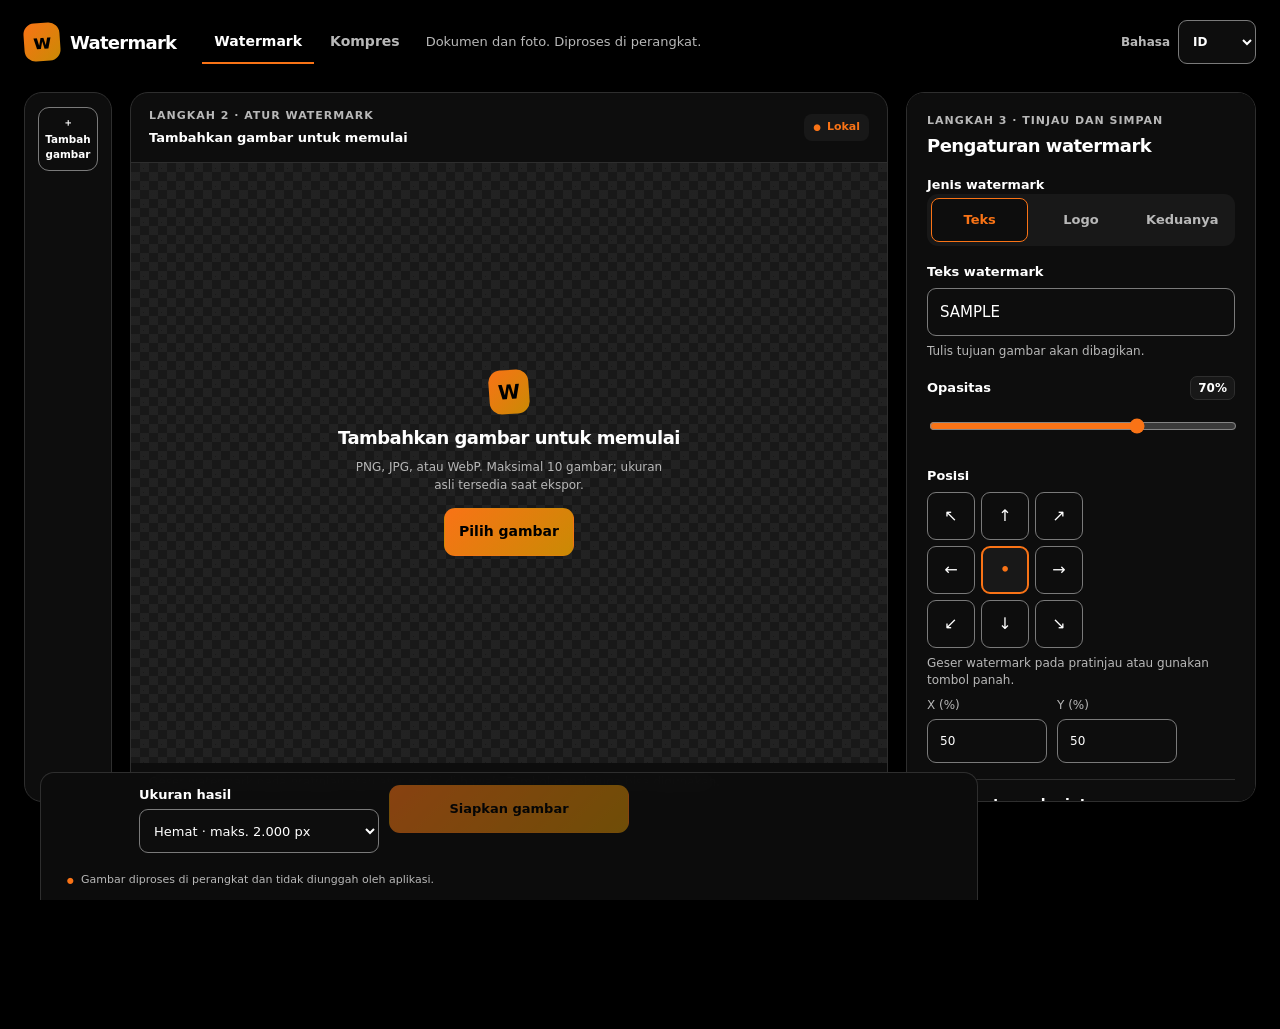
<file: index.html>
<!doctype html>
<html lang="id">
<head>
<meta charset="utf-8">
<meta name="viewport" content="width=device-width, initial-scale=1">
<meta name="referrer" content="no-referrer">
<meta name="description" content="Tambahkan watermark pada foto dan dokumen. Semua gambar diproses di browser dan tidak diunggah oleh aplikasi.">
<meta http-equiv="Content-Security-Policy" content="default-src 'none'; script-src 'self'; style-src 'self'; img-src 'self' blob: data:; font-src 'self'; connect-src 'none'; object-src 'none'; base-uri 'none'; form-action 'none'; frame-src 'none'; worker-src 'none'">
<meta name="theme-color" content="#000000">
<title>Watermark — Watermark foto dan dokumen secara privat</title>
<link rel="icon" href="data:image/svg+xml,%3Csvg xmlns='http://www.w3.org/2000/svg' viewBox='0 0 48 48'%3E%3Cdefs%3E%3ClinearGradient id='g' x1='0' y1='0' x2='1' y2='1'%3E%3Cstop offset='0' stop-color='%23f97316'/%3E%3Cstop offset='1' stop-color='%23ca8a04'/%3E%3C/linearGradient%3E%3C/defs%3E%3Crect width='48' height='48' rx='12' fill='url(%23g)'/%3E%3Ctext x='24' y='32' text-anchor='middle' font-family='Arial' font-weight='bold' font-size='28' fill='black'%3EW%3C/text%3E%3C/svg%3E">
<link rel="stylesheet" href="css/styles.css">
</head>
<body>
<a class="skip-link" href="#settings" data-i18n="skip">Lewati ke pengaturan</a>
<header class="app-header">
  <a class="brand" href="index.html" aria-label="Watermark, beranda"><span class="brand-mark" aria-hidden="true">w</span><span>Watermark</span></a>
  <nav class="site-nav" aria-label="Alat / Tools"><a href="index.html" aria-current="page" data-i18n="navWatermark">Watermark</a><a href="compress.html" data-i18n="navCompress">Kompres</a></nav>
  <p class="tagline" data-i18n="tagline">Dokumen dan foto. Diproses di perangkat.</p>
  <label class="language-control"><span data-i18n="languageLabel">Bahasa</span><select id="languageSelect" aria-label="Language / Bahasa"><option value="id">ID</option><option value="en">EN</option></select></label>
</header>
<main class="app-main">
  <section class="image-strip" aria-label="Gambar yang dipilih / Selected images">
    <div class="image-strip-heading"><div><p class="eyebrow" data-i18n="stepOne">LANGKAH 1 · PILIH GAMBAR</p><p class="image-count" id="imageCount"></p></div>
      <label class="btn btn-small btn-secondary add-label" for="fileInput"><span aria-hidden="true">＋</span><span data-i18n="addImages">Tambah gambar</span><input type="file" id="fileInput" accept="image/png,image/jpeg,image/webp" multiple hidden></label>
    </div>
    <p class="drop-hint" id="dropZone" tabindex="0" role="button" aria-controls="fileInput" data-i18n="dropHint">Pilih gambar atau tarik file ke sini</p>
    <div class="thumbnails" id="thumbnails" aria-label="Gambar aktif"></div>
    <p class="limit-note" id="importStatus" role="status" aria-live="polite"></p>
  </section>
  <section class="canvas-area" id="canvasArea" aria-label="Image preview / Pratinjau gambar">
    <div class="preview-toolbar"><div><p class="eyebrow" data-i18n="stepTwo">LANGKAH 2 · ATUR WATERMARK</p><span class="active-filename" id="activeFilename" data-i18n="emptyTitle">Tambahkan gambar untuk memulai</span></div><span class="local-badge"><span aria-hidden="true">●</span> <span data-i18n="localBadge">Lokal</span></span></div>
    <div class="canvas-wrap" id="canvasWrap"><canvas id="previewCanvas" tabindex="0" aria-describedby="previewHelp"></canvas><div class="empty-state" id="emptyState"><div class="empty-icon" aria-hidden="true">W</div><h2 data-i18n="emptyTitle">Tambahkan gambar untuk memulai</h2><p data-i18n="emptyHelp">PNG, JPG, atau WebP. Maksimal 10 gambar; ukuran asli tersedia saat ekspor.</p><label class="btn btn-primary empty-button" for="fileInput" data-i18n="chooseImages">Pilih gambar</label></div></div>
    <p class="preview-help" id="previewHelp" data-i18n="previewHelp">Geser watermark pada pratinjau atau atur posisi di bawah. Tombol panah juga bisa digunakan.</p>
  </section>
  <section class="controls-panel" id="settings" tabindex="-1">
    <div class="panel-heading"><div><p class="eyebrow" data-i18n="stepThree">LANGKAH 3 · TINJAU DAN SIMPAN</p><h1 data-i18n="settingsTitle">Pengaturan watermark</h1></div><span class="image-index" id="imageIndex"></span></div>
    <fieldset class="control-group mode-group"><legend class="group-label" data-i18n="modeLabel">Jenis watermark</legend><div class="segmented" role="group" aria-label="Jenis watermark / Watermark type"><button type="button" class="seg-btn active" data-mode="text" aria-pressed="true" data-i18n="textMode">Teks</button><button type="button" class="seg-btn" data-mode="logo" aria-pressed="false" data-i18n="logoMode">Logo</button><button type="button" class="seg-btn" data-mode="both" aria-pressed="false" data-i18n="bothMode">Keduanya</button></div></fieldset>
    <div class="control-group" id="textControls"><label class="field-label" for="textInput" data-i18n="textLabel">Teks watermark</label><input type="text" id="textInput" maxlength="160" value="SAMPLE" aria-describedby="textHelp"><p class="hint-text" id="textHelp" data-i18n="textHelp">Tulis tujuan gambar akan dibagikan.</p></div>
    <div class="control-group" id="logoControls" hidden><label class="field-label" for="logoInput" data-i18n="logoForAll">Logo untuk semua gambar</label><input type="file" id="logoInput" accept="image/png,image/jpeg,image/webp"><div class="logo-preview" id="logoPreview" hidden><img id="logoPreviewImg" alt=""><button type="button" class="logo-remove" id="removeLogoBtn" aria-label="Remove logo">×</button></div><p class="hint-text" id="logoNote" data-i18n="logoHelp">PNG transparan disarankan.</p><label class="field-label" for="logoSizeInput"><span data-i18n="logoSize">Ukuran logo</span><output class="value-badge" id="logoSizeValue">25%</output></label><input type="range" id="logoSizeInput" min="5" max="100" value="25"></div>
    <div class="control-group range-group"><label class="field-label" for="opacityInput"><span data-i18n="opacity">Opasitas</span><output class="value-badge" id="opacityValue">70%</output></label><input type="range" id="opacityInput" min="5" max="100" value="70"></div>
    <div class="control-group"><span class="group-label" id="positionLabel" data-i18n="position">Posisi</span><div class="position-grid" role="group" aria-labelledby="positionLabel"><button type="button" class="pos-btn" data-x="0.08" data-y="0.08" aria-label="Kiri atas" aria-pressed="false">↖</button><button type="button" class="pos-btn" data-x="0.5" data-y="0.08" aria-label="Tengah atas" aria-pressed="false">↑</button><button type="button" class="pos-btn" data-x="0.92" data-y="0.08" aria-label="Kanan atas" aria-pressed="false">↗</button><button type="button" class="pos-btn" data-x="0.08" data-y="0.5" aria-label="Kiri tengah" aria-pressed="false">←</button><button type="button" class="pos-btn active" data-x="0.5" data-y="0.5" aria-label="Tengah" aria-pressed="true">•</button><button type="button" class="pos-btn" data-x="0.92" data-y="0.5" aria-label="Kanan tengah" aria-pressed="false">→</button><button type="button" class="pos-btn" data-x="0.08" data-y="0.92" aria-label="Kiri bawah" aria-pressed="false">↙</button><button type="button" class="pos-btn" data-x="0.5" data-y="0.92" aria-label="Tengah bawah" aria-pressed="false">↓</button><button type="button" class="pos-btn" data-x="0.92" data-y="0.92" aria-label="Kanan bawah" aria-pressed="false">↘</button></div><p class="hint-text" id="positionHelp" data-i18n="dragHelp">Geser watermark pada pratinjau atau gunakan tombol panah.</p><p class="hint-text warning" id="clipWarning" role="status" hidden data-i18n="clipWarning">Sebagian watermark berada di luar gambar.</p>
      <div class="xy-fields"><label for="positionX">X (%)<input id="positionX" type="number" min="0" max="100" step="1" value="50"></label><label for="positionY">Y (%)<input id="positionY" type="number" min="0" max="100" step="1" value="50"></label></div>
    </div>
    <details class="advanced-control"><summary data-i18n="advanced">Pengaturan lanjutan</summary><div class="control-group"><label class="field-label" for="fontSelect" data-i18n="font">Font</label><select id="fontSelect"><option value="Arial, Helvetica, sans-serif">Arial</option><option value="'Times New Roman', Times, serif">Times New Roman</option><option value="Georgia, serif">Georgia</option></select></div><div class="control-group"><label class="field-label" for="colorInput" data-i18n="color">Warna</label><input type="color" id="colorInput" value="#ffffff"></div><div class="control-group range-group"><label class="field-label" for="textSizeInput"><span data-i18n="textSize">Ukuran teks</span><output class="value-badge" id="textSizeValue">48</output></label><input type="range" id="textSizeInput" min="10" max="200" value="48"></div><div class="control-group range-group"><label class="field-label" for="rotationInput"><span data-i18n="rotation">Rotasi</span><output class="value-badge" id="rotationValue">0°</output></label><input type="range" id="rotationInput" min="-180" max="180" value="0"></div></details>
    <div class="sub-actions"><button type="button" class="btn btn-secondary" id="resetBtn" data-i18n="reset">Reset gambar ini</button><button type="button" class="btn btn-secondary" id="applyAllBtn" data-i18n="applyAll">Terapkan ke semua</button></div>
  </section>
</main>
<section class="export-area" aria-label="Unduh hasil / Download results"><div class="export-controls"><div class="quality-group"><label class="field-label" for="resolutionSelect" data-i18n="outputSize">Ukuran hasil</label><select id="resolutionSelect"><option value="efficient" data-i18n="efficient">Hemat · maks. 2.000 px</option><option value="original" data-i18n="original">Ukuran asli</option></select><p class="export-dimensions" id="dimensionSummary"></p></div><button type="button" class="btn btn-primary" id="downloadBtn" disabled data-i18n="prepare">Siapkan gambar</button><button type="button" class="btn btn-primary" id="downloadAllBtn" disabled hidden data-i18n="prepareAll">Siapkan ZIP</button></div>
  <progress id="progressBar" max="100" value="0" hidden aria-label="Progress export"></progress><p class="export-message" id="exportMessage" role="status" aria-live="polite"></p><a class="btn btn-primary save-link" id="saveLink" hidden download data-i18n="saveResult">Simpan hasil</a><p class="privacy-note"><span aria-hidden="true">●</span> <span data-i18n="privacy">Gambar diproses di perangkat dan tidak diunggah oleh aplikasi.</span></p>
</section>
<footer class="app-footer"><p data-i18n="hostNote">GitHub Pages mencatat alamat IP pengunjung untuk keamanan situs. Gambar tetap diproses oleh browser di perangkatmu.</p></footer>
<script src="lib/jszip.min.js"></script><script src="js/state.js"></script><script src="js/imageLoader.js"></script><script src="js/renderer.js"></script><script src="js/dragController.js"></script><script src="js/controlsUI.js"></script><script src="js/batch.js"></script><script src="js/main.js"></script>
</body>
</html>
</file>
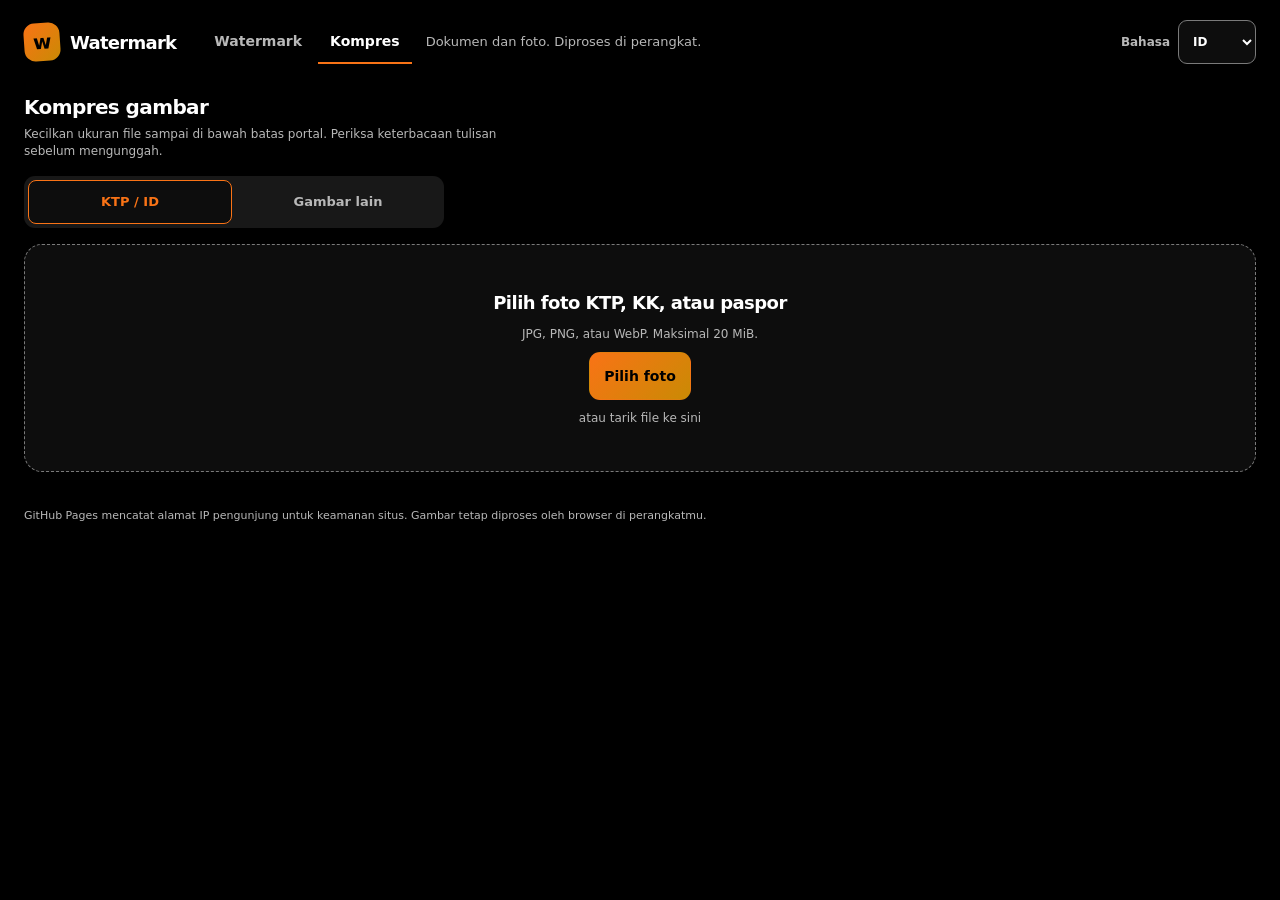
<file: compress.html>
<!doctype html>
<html lang="id">
<head>
<meta charset="utf-8">
<meta name="viewport" content="width=device-width, initial-scale=1">
<meta name="referrer" content="no-referrer">
<meta name="description" content="Kecilkan foto KTP sampai di bawah batas ukuran portal, atau kompres gambar biasa ke JPG atau WebP. Gambar diproses di browser dan tidak diunggah oleh aplikasi.">
<meta http-equiv="Content-Security-Policy" content="default-src 'none'; script-src 'self'; style-src 'self'; img-src 'self' blob: data:; font-src 'self'; connect-src 'none'; object-src 'none'; base-uri 'none'; form-action 'none'; frame-src 'none'; worker-src 'none'">
<meta name="theme-color" content="#000000">
<title>Kompres gambar di perangkat</title>
<link rel="icon" href="data:image/svg+xml,%3Csvg xmlns='http://www.w3.org/2000/svg' viewBox='0 0 48 48'%3E%3Cdefs%3E%3ClinearGradient id='g' x1='0' y1='0' x2='1' y2='1'%3E%3Cstop offset='0' stop-color='%23f97316'/%3E%3Cstop offset='1' stop-color='%23ca8a04'/%3E%3C/linearGradient%3E%3C/defs%3E%3Crect width='48' height='48' rx='12' fill='url(%23g)'/%3E%3Ctext x='24' y='32' text-anchor='middle' font-family='Arial' font-weight='bold' font-size='28' fill='black'%3EW%3C/text%3E%3C/svg%3E">
<link rel="stylesheet" href="css/styles.css">
<link rel="stylesheet" href="css/compress.css">
</head>
<body class="cmp-page">
<a class="skip-link" href="#cmpMain" data-i18n="skipContent">Lewati ke konten</a>
<header class="app-header">
  <a class="brand" href="index.html" aria-label="Watermark, beranda"><span class="brand-mark" aria-hidden="true">w</span><span>Watermark</span></a>
  <nav class="site-nav" aria-label="Alat / Tools"><a href="index.html" data-i18n="navWatermark">Watermark</a><a href="compress.html" aria-current="page" data-i18n="navCompress">Kompres</a></nav>
  <p class="tagline" data-i18n="tagline">Dokumen dan foto. Diproses di perangkat.</p>
  <label class="language-control"><span data-i18n="languageLabel">Bahasa</span><select id="languageSelect" aria-label="Language / Bahasa"><option value="id">ID</option><option value="en">EN</option></select></label>
</header>
<main class="cmp-main" id="cmpMain" tabindex="-1">
  <section class="cmp-intro"><h1 data-i18n="cmpTitle">Kompres gambar</h1><p class="hint-text" id="cmpIntroText" data-i18n="cmpIntro">Kecilkan ukuran file sampai di bawah batas portal. Periksa keterbacaan tulisan sebelum mengunggah.</p></section>
  <div class="segmented cmp-modes" role="group" aria-label="Mode" id="cmpModes"><button type="button" class="seg-btn" data-mode="ktp" aria-pressed="true" data-i18n="modeKtp">KTP / ID</button><button type="button" class="seg-btn" data-mode="other" aria-pressed="false" data-i18n="modeOther">Gambar lain</button></div>
  <p class="cmp-status" id="cmpStatus" role="status" aria-live="polite"></p>

  <div class="cmp-panel" id="ktpPanel">
  <section class="cmp-drop" id="cmpDrop" aria-labelledby="cmpDropTitle">
    <h2 id="cmpDropTitle" data-i18n="cmpDropTitle">Pilih foto KTP, KK, atau paspor</h2>
    <p class="hint-text" data-i18n="cmpDropHelp">JPG, PNG, atau WebP. Maksimal 20 MiB.</p>
    <button type="button" class="btn btn-primary" id="cmpChoose" data-i18n="cmpChoose">Pilih foto</button>
    <p class="hint-text" data-i18n="cmpDropHint">atau tarik file ke sini</p>
    <input type="file" id="cmpFile" accept="image/png,image/jpeg,image/webp" hidden>
  </section>

  <div class="cmp-work" id="cmpWork" hidden>
    <div class="cmp-side">
      <section class="cmp-card" aria-labelledby="cmpTargetTitle">
        <h2 id="cmpTargetTitle" data-i18n="cmpTargetTitle">Target ukuran</h2>
        <div class="cmp-presets" id="cmpPresets">
          <button type="button" class="btn btn-secondary" data-kb="200" aria-pressed="false">≤ 200 KB</button>
          <button type="button" class="btn btn-secondary" data-kb="300" aria-pressed="false">≤ 300 KB</button>
          <button type="button" class="btn btn-secondary" data-kb="500" aria-pressed="false">≤ 500 KB</button>
          <button type="button" class="btn btn-secondary" data-kb="1000" aria-pressed="false">≤ 1 MB</button>
        </div>
        <p class="hint-text" data-i18n="cmpTargetHelp">Cek batas ukuran di portal tujuan, lalu pilih yang sama atau lebih kecil.</p>
        <div class="control-group">
          <label class="field-label" for="cmpCustom" data-i18n="cmpCustomLabel">Target lain (KB)</label>
          <div class="cmp-custom"><input type="number" id="cmpCustom" min="20" max="10000" step="10" inputmode="numeric"><button type="button" class="btn btn-secondary btn-small" id="cmpCustomBtn" data-i18n="cmpCustomBtn">Kecilkan ke target</button></div>
        </div>
      </section>
      <section class="cmp-card" aria-labelledby="cmpManualTitle">
        <div class="cmp-card-head"><h2 id="cmpManualTitle" data-i18n="cmpManualTitle">Atur manual</h2><output class="value-badge" id="cmpMode" for="cmpQuality cmpSide"></output></div>
        <div class="control-group range-group"><label class="field-label" for="cmpQuality"><span data-i18n="cmpQuality">Kualitas JPG</span><output class="value-badge" id="cmpQualityVal">85%</output></label><input type="range" id="cmpQuality" min="30" max="100" value="85"></div>
        <div class="control-group"><label class="field-label" for="cmpSide" data-i18n="cmpMaxSide">Sisi terpanjang</label><select id="cmpSide"><option value="0" data-i18n="cmpSideOriginal">Ukuran asli</option><option value="1600">1600 px</option><option value="1280">1280 px</option><option value="1024">1024 px</option><option value="800">800 px</option></select></div>
      </section>
      <section class="cmp-card cmp-actions" aria-label="Unduh / Download">
        <a class="btn btn-primary" id="cmpDownload" download="ktp-compressed.jpg" href="#" hidden data-i18n="cmpDownload">Unduh JPG</a>
        <button type="button" class="btn btn-secondary" id="cmpAnother" data-i18n="cmpAnother">Pilih foto lain</button>
        <button type="button" class="btn btn-secondary" id="cmpClear" data-i18n="cmpClear">Hapus gambar dari halaman</button>
        <p class="privacy-note"><span aria-hidden="true">●</span> <span data-i18n="cmpPrivacy">Hasil dibuat ulang lewat canvas, jadi metadata kamera seperti lokasi GPS tidak ikut tersimpan.</span></p>
      </section>
    </div>

    <section class="cmp-card cmp-result" aria-label="Pratinjau / Preview">
      <dl class="cmp-stats">
        <div class="cmp-stat"><dt data-i18n="cmpStatOriginal">Ukuran asli</dt><dd id="cmpStatOriginal">-</dd></div>
        <div class="cmp-stat"><dt data-i18n="cmpStatResult">Hasil kompres</dt><dd class="hl" id="cmpStatResult">-</dd></div>
        <div class="cmp-stat"><dt data-i18n="cmpStatSaved">Penghematan</dt><dd class="hl" id="cmpStatSaved">-</dd></div>
        <div class="cmp-stat"><dt data-i18n="cmpStatDims">Dimensi hasil</dt><dd id="cmpStatDims">-</dd></div>
      </dl>
      <div class="cmp-toolbar">
        <div class="segmented" role="group" aria-label="Tampilan / View" id="cmpViews">
          <button type="button" class="seg-btn" data-view="side" aria-pressed="true" data-i18n="cmpViewSide">Berdampingan</button>
          <button type="button" class="seg-btn" data-view="after" aria-pressed="false" data-i18n="cmpViewAfter">Hasil saja</button>
          <button type="button" class="seg-btn" data-view="before" aria-pressed="false" data-i18n="cmpViewBefore">Asli saja</button>
        </div>
        <div class="segmented" role="group" aria-label="Zoom" id="cmpZooms">
          <button type="button" class="seg-btn" data-zoom="fit" aria-pressed="true" data-i18n="cmpZoomFit">Pas</button>
          <button type="button" class="seg-btn" data-zoom="1" aria-pressed="false">100%</button>
          <button type="button" class="seg-btn" data-zoom="2" aria-pressed="false">200%</button>
        </div>
      </div>
      <div class="cmp-stage" id="cmpStage">
        <div class="cmp-pane" id="cmpPaneBefore">
          <div class="cmp-pane-head"><span data-i18n="cmpPaneBefore">ASLI</span><output id="cmpMetaBefore"></output></div>
          <div class="cmp-view" id="cmpViewBefore" tabindex="0" role="region" aria-label="Asli / Original"><img id="cmpImgBefore" alt=""></div>
        </div>
        <div class="cmp-pane" id="cmpPaneAfter">
          <div class="cmp-pane-head"><span data-i18n="cmpPaneAfter">HASIL</span><output id="cmpMetaAfter"></output></div>
          <div class="cmp-view" id="cmpViewAfter" tabindex="0" role="region" aria-label="Hasil / Result"><img id="cmpImgAfter" alt=""></div>
        </div>
      </div>
      <p class="cmp-tip"><strong data-i18n="cmpCheckTitle">Cek keterbacaan.</strong> <span data-i18n="cmpCheckBody">Pilih zoom 100% atau 200%, lalu geser ke NIK, nama, dan alamat. Pastikan hurufnya masih tajam sebelum mengunggah ke portal.</span></p>
    </section>
  </div>
  </div>

  <div class="cmp-panel" id="othPanel" hidden>
    <section class="cmp-drop" id="othDrop" aria-labelledby="othDropTitle">
      <h2 id="othDropTitle" data-i18n="othDropTitle">Pilih gambar untuk dikompres</h2>
      <p class="hint-text" data-i18n="othDropHelp">Sampai 10 gambar JPG, PNG, atau WebP. Maksimal 20 MiB per gambar dan 80 MiB total.</p>
      <button type="button" class="btn btn-primary" id="othChoose" data-i18n="othChoose">Pilih gambar</button>
      <p class="hint-text" data-i18n="cmpDropHint">atau tarik file ke sini</p>
      <input type="file" id="othFile" accept="image/png,image/jpeg,image/webp" multiple hidden>
    </section>

    <div class="cmp-work" id="othWork" hidden>
      <div class="cmp-side">
        <section class="cmp-card" aria-labelledby="othSettingsTitle">
          <h2 id="othSettingsTitle" data-i18n="othSettings">Pengaturan</h2>
          <div class="control-group"><label class="field-label" for="othFormat" data-i18n="othFormat">Format hasil</label><select id="othFormat"><option value="image/jpeg">JPG</option><option value="image/webp">WebP</option></select></div>
          <div class="control-group range-group"><label class="field-label" for="othQuality"><span data-i18n="othQuality">Kualitas</span><output class="value-badge" id="othQualityVal">80%</output></label><input type="range" id="othQuality" min="30" max="100" value="80"></div>
          <div class="control-group"><label class="field-label" for="othSide" data-i18n="cmpMaxSide">Sisi terpanjang</label><select id="othSide"><option value="0" data-i18n="cmpSideOriginal">Ukuran asli</option><option value="2560">2560 px</option><option value="2000" selected>2000 px</option><option value="1600">1600 px</option><option value="1280">1280 px</option><option value="1024">1024 px</option><option value="800">800 px</option></select></div>
          <div class="control-group"><label class="field-label" for="othTarget" data-i18n="othTarget">Target ukuran per gambar (KB)</label><input type="number" id="othTarget" min="20" max="10000" step="10" inputmode="numeric"><p class="hint-text" data-i18n="othTargetHelp">Opsional. Kosongkan untuk memakai kualitas di atas apa adanya.</p></div>
        </section>
        <section class="cmp-card cmp-actions" aria-label="Unduh / Download">
          <button type="button" class="btn btn-primary" id="othZip" hidden disabled data-i18n="othZip">Unduh ZIP</button>
          <button type="button" class="btn btn-secondary" id="othAdd" data-i18n="othAdd">Tambah gambar</button>
          <button type="button" class="btn btn-secondary" id="othClear" data-i18n="othClear">Hapus semua gambar</button>
          <p class="privacy-note"><span aria-hidden="true">●</span> <span data-i18n="othPrivacy">Hasil dibuat ulang lewat canvas, jadi metadata kamera seperti lokasi GPS tidak ikut tersimpan.</span></p>
        </section>
      </div>
      <section class="cmp-card cmp-result" aria-label="Hasil / Results">
        <p class="cmp-summary" id="othSummary"></p>
        <ul class="oth-list" id="othList"></ul>
      </section>
    </div>
  </div>
</main>
<footer class="app-footer"><p data-i18n="hostNote">GitHub Pages mencatat alamat IP pengunjung untuk keamanan situs. Gambar tetap diproses oleh browser di perangkatmu.</p></footer>
<script src="lib/jszip.min.js"></script><script src="js/state.js"></script><script src="js/imageLoader.js"></script><script src="js/compress.js"></script><script src="js/other.js"></script>
</body>
</html>
</file>
<file: css/styles.css>
:root {
  color-scheme:dark;
  --bg:#000;
  --surface:#0d0d0d;
  --raised:#181818;
  --ink:#fff;
  --muted:#b8b8b8;
  --line:#2e2e2e;
  --field:#7a7a7a;
  --accent:#f97316;
  --accent-grad:linear-gradient(135deg,#f97316,#ca8a04);
  --on-accent:#000;
  --focus:#fff;
  --danger:#ff9a8f;
  --radius:18px;
  --touch:48px;
  font-family:system-ui,-apple-system,"Segoe UI",sans-serif;
  font-size:16px;
  color:var(--ink);
  background:var(--bg)
}

* {
  box-sizing:border-box
}
body {
  margin:0;
  background:var(--bg);
  color:var(--ink);
  line-height:1.5;
  padding-bottom:0
}
button,input,select {
  font:inherit;
  color:inherit
}
button,select,summary,label.btn {
  cursor:pointer
}
button:disabled {
  cursor:default;
  opacity:.52
}
button:focus-visible,input:focus-visible,select:focus-visible,summary:focus-visible,a:focus-visible,[role=button]:focus-visible,[tabindex="0"]:focus-visible {
  outline:3px solid var(--focus);
  outline-offset:3px
}
.skip-link {
  position:fixed;
  top:-80px;
  left:12px;
  z-index:20;
  padding:12px;
  background:var(--surface);
  color:var(--ink)
}
.skip-link:focus {
  top:12px
}
.app-header {
  max-width:1480px;
  margin:auto;
  min-height:76px;
  padding:12px 20px 8px;
  display:grid;
  grid-template-columns:minmax(0,1fr) auto;
  grid-template-rows:auto auto;
  gap:5px 14px;
  align-items:center
}
.brand {
  grid-column:1;
  grid-row:1
}
.tagline {
  grid-column:1/-1;
  grid-row:2
}
.language-control {
  grid-column:2;
  grid-row:1
}
.site-nav {
  grid-column:1/-1;
  grid-row:3;
  display:flex;
  gap:4px
}
.site-nav a {
  display:inline-flex;
  align-items:center;
  min-height:44px;
  padding:0 12px;
  color:var(--muted);
  font-size:.875rem;
  font-weight:650;
  text-decoration:none;
  border-bottom:2px solid transparent;
  transition:color .12s,border-color .12s
}
.site-nav a:hover {
  color:var(--ink);
  border-bottom-color:var(--line)
}
.site-nav a[aria-current=page] {
  color:var(--ink);
  border-bottom-color:var(--accent)
}
.brand {
  display:flex;
  align-items:center;
  min-height:44px;
  gap:10px;
  color:var(--ink);
  text-decoration:none;
  font-size:1.125rem;
  font-weight:760;
  letter-spacing:-.04em
}
.brand-mark {
  display:grid;
  place-items:center;
  width:36px;
  height:38px;
  border-radius:11px;
  background:var(--accent-grad);
  color:var(--on-accent);
  font-weight:800;
  font-size:20px;
  transform:rotate(-4deg)
}
.tagline {
  font-size:.8125rem;
  color:var(--muted);
  margin:0
}
.language-control {
  display:flex;
  align-items:center;
  gap:8px;
  font-size:.75rem;
  font-weight:650;
  color:var(--muted)
}
select,input[type=text],input[type=number] {
  min-height:48px;
  padding:10px 12px;
  border:1px solid var(--field);
  border-radius:9px;
  background:var(--surface);
  color:var(--ink)
}
.language-control select {
  min-height:44px;
  width:78px;
  padding:7px 10px
}
.app-main {
  max-width:1480px;
  margin:0 auto;
  padding:6px 16px 16px;
  display:flex;
  flex-direction:column;
  gap:14px
}
.image-strip,.canvas-area,.controls-panel {
  min-width:0;
  background:var(--surface);
  border:1px solid var(--line);
  border-radius:var(--radius)
}
.image-strip {
  padding:14px
}
.image-strip-heading,.preview-toolbar,.panel-heading {
  display:flex;
  justify-content:space-between;
  align-items:center;
  gap:12px
}
.image-strip-heading {
  margin-bottom:12px
}
.eyebrow {
  font-size:.6875rem;
  letter-spacing:.09em;
  font-weight:750;
  color:var(--muted);
  margin:0
}
.image-count,.image-index {
  font-size:.75rem;
  color:var(--muted);
  margin:2px 0 0
}
.btn {
  display:inline-flex;
  justify-content:center;
  align-items:center;
  gap:8px;
  min-height:var(--touch);
  padding:10px 14px;
  border:1px solid var(--field);
  border-radius:11px;
  font-size:.875rem;
  font-weight:660;
  text-decoration:none;
  text-align:center;
  transition:background-color .12s,border-color .12s
}
.btn-small {
  min-height:44px;
  padding:8px 12px;
  font-size:.8125rem
}
.btn-primary {
  background:var(--accent-grad);
  color:var(--on-accent);
  border-color:transparent
}
.btn-primary:hover:not(:disabled) {
  filter:brightness(1.12)
}
.btn-secondary {
  background:var(--surface);
  color:var(--ink)
}
.btn-secondary:hover:not(:disabled) {
  background:var(--raised)
}
.add-label {
  position:relative;
  flex:none
}
.drop-hint {
  min-height:44px;
  margin:0 0 10px;
  display:flex;
  align-items:center;
  justify-content:center;
  border:1px dashed var(--field);
  border-radius:10px;
  color:var(--muted);
  font-size:.75rem
}
.drop-hint.drag-over,.drop-hint:focus-visible {
  border-color:var(--accent);
  color:var(--accent);
  background:var(--raised)
}
.thumbnails {
  display:flex;
  gap:10px;
  overflow-x:auto;
  padding:2px 2px 6px;
  -webkit-overflow-scrolling:touch
}
.thumb {
  position:relative;
  display:flex;
  flex:none;
  align-items:center;
  gap:9px;
  width:min(230px,75vw);
  min-height:64px;
  padding:7px 7px 7px 9px;
  background:var(--surface);
  border:1px solid var(--line);
  border-radius:11px;
  text-align:left
}
.thumb.active {
  border:2px solid var(--accent);
  background:var(--raised);
  padding:6px 6px 6px 8px
}
.thumb-select {
  flex:1;
  min-width:0;
  display:flex;
  align-items:center;
  gap:9px;
  border:0;
  background:none;
  padding:0;
  text-align:left;
  cursor:pointer
}
.thumb img {
  flex:none;
  width:44px;
  height:46px;
  object-fit:cover;
  border-radius:6px;
  background:var(--raised)
}
.thumb-name {
  overflow:hidden;
  display:-webkit-box;
  -webkit-box-orient:vertical;
  -webkit-line-clamp:2;
  overflow-wrap:anywhere;
  font-size:.75rem;
  line-height:1.3
}
.thumb-meta {
  display:block;
  color:var(--muted);
  font-size:.65rem;
  font-variant-numeric:tabular-nums;
  margin-top:2px
}
.thumb-remove,.logo-remove {
  flex:none;
  display:grid;
  place-items:center;
  width:40px;
  height:40px;
  border-radius:9px;
  border:1px solid var(--line);
  background:var(--surface);
  color:var(--ink);
  font-size:1.2rem
}
.limit-note:empty {
  display:none
}
.limit-note {
  font-size:.75rem;
  color:var(--muted);
  margin:8px 2px 0
}
.canvas-area {
  display:flex;
  flex-direction:column;
  min-height:230px;
  overflow:hidden
}
.preview-toolbar {
  padding:14px 16px;
  border-bottom:1px solid var(--line)
}
.preview-toolbar .eyebrow {
  margin-bottom:3px
}
.active-filename {
  display:block;
  max-width:min(68vw,580px);
  overflow:hidden;
  text-overflow:ellipsis;
  white-space:nowrap;
  font-size:.8125rem;
  font-weight:650
}
.local-badge {
  flex:none;
  display:flex;
  align-items:center;
  gap:6px;
  border-radius:8px;
  background:var(--raised);
  color:var(--accent);
  padding:5px 9px;
  font-size:.6875rem;
  font-weight:700
}
.local-badge>span:first-child {
  font-size:.55rem
}
.canvas-wrap {
  position:relative;
  display:grid;
  place-items:center;
  min-height:210px;
  max-height:35dvh;
  padding:12px;
  background-color:var(--raised);
  background-image:linear-gradient(45deg,color-mix(in srgb,var(--line) 45%,transparent) 25%,transparent 25%),linear-gradient(-45deg,color-mix(in srgb,var(--line) 45%,transparent) 25%,transparent 25%),linear-gradient(45deg,transparent 75%,color-mix(in srgb,var(--line) 45%,transparent) 75%),linear-gradient(-45deg,transparent 75%,color-mix(in srgb,var(--line) 45%,transparent) 75%);
  background-size:18px 18px;
  background-position:0 0,0 9px,9px -9px,-9px 0
}
.canvas-wrap.has-image {
  min-height:0
}
.canvas-wrap canvas {
  display:none;
  max-width:100%;
  max-height:35dvh;
  width:auto;
  height:auto;
  touch-action:pan-x pan-y;
  object-fit:contain;
  border-radius:4px
}
.canvas-wrap.has-image canvas {
  display:block;
  touch-action:none;
  cursor:grab
}
.canvas-wrap canvas.dragging {
  cursor:grabbing
}
.empty-state {
  width:min(100%,390px);
  min-height:190px;
  display:grid;
  justify-items:center;
  align-content:center;
  gap:8px;
  padding:18px;
  text-align:center
}
.empty-icon {
  width:40px;
  height:44px;
  display:grid;
  place-items:center;
  background:var(--accent-grad);
  border-radius:12px;
  color:var(--on-accent);
  font-weight:800;
  font-size:1.25rem;
  transform:rotate(-4deg);
  margin-bottom:5px
}
.empty-state h2 {
  font-size:1.125rem;
  line-height:1.25;
  margin:0;
  letter-spacing:-.03em
}
.empty-state p,.preview-help {
  max-width:42ch;
  margin:0;
  color:var(--muted);
  font-size:.75rem
}
.empty-button {
  margin-top:6px
}
.canvas-wrap.has-image .empty-state {
  display:none
}
.preview-help {
  padding:10px 16px 12px;
  max-width:none
}
.controls-panel {
  padding:18px;
  display:flex;
  flex-direction:column;
  gap:15px
}
.panel-heading h1 {
  font-size:1.125rem;
  margin:2px 0 0;
  letter-spacing:-.03em
}
.control-group {
  display:flex;
  flex-direction:column;
  gap:7px;
  min-width:0
}
.mode-group {
  border:0;
  padding:0;
  margin:0
}
.group-label,.mode-group legend {
  font-size:.8rem;
  font-weight:700;
  padding:0;
  color:var(--ink)
}
.segmented {
  display:grid;
  grid-template-columns:repeat(3,minmax(0,1fr));
  gap:4px;
  padding:4px;
  border-radius:11px;
  background:var(--raised)
}
.seg-btn {
  min-width:0;
  min-height:44px;
  border:1px solid transparent;
  border-radius:8px;
  background:transparent;
  color:var(--muted);
  font-size:.8125rem;
  font-weight:650
}
.seg-btn[aria-pressed=true] {
  border-color:var(--accent);
  background:var(--surface);
  color:var(--accent)
}
.field-label {
  display:flex;
  justify-content:space-between;
  align-items:center;
  gap:8px;
  font-size:.8125rem;
  font-weight:650
}
.control-group input[type=text] {
  width:100%;
  font-size:.9375rem
}
.control-group select {
  width:100%
}
.hint-text {
  margin:0;
  color:var(--muted);
  font-size:.75rem;
  line-height:1.4
}
.value-badge {
  flex:none;
  background:var(--raised);
  border:1px solid var(--line);
  border-radius:7px;
  padding:2px 7px;
  font-size:.75rem;
  font-variant-numeric:tabular-nums
}
.range-group {
  gap:2px
}
.control-group input[type=range] {
  width:100%;
  min-height:44px;
  accent-color:var(--accent);
  cursor:pointer
}
.control-group input[type=color] {
  width:100%;
  height:48px;
  padding:4px;
  border:1px solid var(--field);
  border-radius:9px;
  background:var(--surface)
}
.position-grid {
  display:grid;
  grid-template-columns:repeat(3,48px);
  gap:6px
}
.pos-btn {
  width:48px;
  height:48px;
  border:1px solid var(--field);
  border-radius:9px;
  background:var(--surface);
  font-size:1rem
}
.pos-btn[aria-pressed=true] {
  background:var(--raised);
  border:2px solid var(--accent);
  color:var(--accent);
  font-weight:700
}
.warning {
  color:var(--danger);
  font-weight:600
}
.xy-fields {
  display:grid;
  grid-template-columns:1fr 1fr;
  gap:10px;
  max-width:250px
}
.xy-fields label {
  display:grid;
  gap:5px;
  font-size:.75rem;
  color:var(--muted)
}
.xy-fields input {
  min-height:44px
}
.advanced-control {
  border-top:1px solid var(--line);
  padding-top:3px
}
.advanced-control summary {
  min-height:48px;
  padding:11px 2px;
  font-size:.875rem;
  font-weight:650
}
.advanced-control>.control-group {
  margin-bottom:10px
}
.advanced-control[open] {
  padding-bottom:6px
}
.sub-actions {
  display:flex;
  gap:9px
}
.sub-actions .btn {
  flex:1;
  padding-inline:8px;
  font-size:.8rem
}
.logo-preview {
  position:relative;
  width:76px;
  height:76px;
  padding:3px;
  border:1px solid var(--line);
  border-radius:9px;
  background-color:var(--raised);
  background-image:linear-gradient(45deg,#9993 25%,transparent 25%),linear-gradient(-45deg,#9993 25%,transparent 25%),linear-gradient(45deg,transparent 75%,#9993 75%),linear-gradient(-45deg,transparent 75%,#9993 75%);
  background-size:12px 12px;
  background-position:0 0,0 6px,6px -6px,-6px 0
}
.logo-preview img {
  width:100%;
  height:100%;
  object-fit:contain
}
.logo-remove {
  position:absolute;
  right:-12px;
  top:-12px;
  width:36px;
  height:36px;
  background:var(--surface);
  color:var(--danger)
}
[hidden] {
  display:none!important
}
.export-area {
  position:sticky;
  z-index:10;
  left:auto;
  right:auto;
  bottom:0;
  padding:10px 16px max(10px,env(safe-area-inset-bottom));
  background:color-mix(in srgb,var(--surface) 96%,transparent);
  border-top:1px solid var(--line);
  backdrop-filter:blur(10px)
}
.export-controls {
  display:grid;
  grid-template-columns:minmax(0,1fr) minmax(112px,42%);
  align-items:end;
  gap:10px
}
.quality-group {
  min-width:0
}
.quality-group>.field-label {
  margin-bottom:5px
}
.quality-group select {
  width:100%;
  min-height:44px;
  padding:8px 10px;
  font-size:.8125rem
}
.export-controls .btn {
  min-height:48px;
  padding:8px 10px;
  font-size:.8125rem;
  line-height:1.25
}
.export-dimensions {
  font-size:.6875rem;
  color:var(--muted);
  min-height:1em;
  margin:4px 0 0
}
.export-message {
  min-height:0;
  margin:0;
  color:var(--muted);
  font-size:.75rem
}
.export-message:not(:empty) {
  padding-top:5px
}
.export-message[role=alert] {
  color:var(--danger)
}
#progressBar {
  width:100%;
  height:7px;
  accent-color:var(--accent);
  margin:7px 0 0
}
.save-link {
  width:100%;
  margin-top:7px;
  min-height:44px
}
.privacy-note {
  display:flex;
  align-items:flex-start;
  gap:7px;
  font-size:.6875rem;
  line-height:1.35;
  color:var(--muted);
  margin:5px 2px 0
}
.privacy-note>span:first-child {
  flex:none;
  color:var(--accent);
  font-size:.5rem;
  padding-top:3px
}
.app-footer {
  max-width:1480px;
  margin:0 auto;
  padding:0 18px 20px;
  color:var(--muted);
  font-size:.6875rem
}
.app-footer p {
  margin:12px 0
}
body.busy .app-main {
  pointer-events:none;
  opacity:.76
}
body.busy .export-area {
  pointer-events:auto
}
@media(max-height:620px) {
  .export-area {
  position:sticky
}
.app-main {
  padding-bottom:10px
}
body {
  padding-bottom:0
}

}

@media(min-width:760px) {
  .app-header {
  padding:16px 24px;
  grid-template-columns:auto auto minmax(0,1fr) auto;
  grid-template-rows:auto;
  min-height:84px
}
.brand {
  grid-column:1;
  grid-row:1
}
.site-nav {
  grid-column:2;
  grid-row:1;
  margin-left:12px
}
.tagline {
  grid-column:3;
  grid-row:1
}
.language-control {
  grid-column:4;
  grid-row:1
}
.app-main {
  padding:8px 24px 18px;
  gap:16px
}
.image-strip {
  padding:15px
}
.canvas-wrap {
  min-height:300px
}
.canvas-wrap canvas {
  max-height:57dvh
}
.controls-panel {
  padding:20px;
  gap:16px
}
.drop-hint {
  display:none
}
.thumb {
  width:min(260px,38vw)
}
.export-area {
  padding:12px 24px max(12px,env(safe-area-inset-bottom))
}
.export-controls {
  grid-template-columns:minmax(160px,240px) minmax(180px,240px) minmax(180px,240px);
  justify-content:center;
  align-items:center
}
.quality-group {
  grid-row:span 2
}
.export-message:not(:empty) {
  grid-column:2/4;
  padding:0
}
.save-link {
  max-width:510px;
  margin:8px auto 0
}
.app-footer {
  padding:0 24px 18px
}

}

@media(min-width:1100px) {
  body {
  padding-bottom:150px
}
.app-main {
  min-height:calc(100dvh - 190px);
  display:grid;
  grid-template-columns:88px minmax(0,1fr) 350px;
  grid-template-rows:minmax(0,1fr);
  align-items:stretch;
  gap:18px;
  overflow:visible
}
.image-strip {
  grid-column:1;
  grid-row:1;
  min-height:0;
  padding:14px 9px;
  display:flex;
  flex-direction:column;
  align-items:stretch
}
.image-strip-heading {
  justify-content:center;
  margin:0 0 10px
}
.image-strip-heading>div {
  display:none
}
.add-label {
  width:60px;
  min-width:60px;
  overflow:hidden;
  padding:7px;
  font-size:.65rem;
  flex-direction:column;
  gap:1px
}
.drop-hint {
  display:none
}
.thumbnails {
  display:flex;
  flex-direction:column;
  overflow:auto;
  gap:8px
}
.thumb {
  width:100%;
  min-height:78px;
  flex-direction:column;
  gap:4px;
  padding:5px
}
.thumb.active {
  padding:4px
}
.thumb-select {
  width:100%;
  flex-direction:column;
  gap:2px;
  text-align:center
}
.thumb img {
  width:40px;
  height:38px
}
.thumb-name {
  font-size:.625rem;
  text-align:center;
  -webkit-line-clamp:1
}
.thumb-meta {
  display:none
}
.thumb-remove {
  position:absolute;
  right:2px;
  top:2px;
  width:32px;
  height:32px;
  border-color:transparent;
  background:color-mix(in srgb,var(--surface) 90%,transparent);
  font-size:1rem
}
.canvas-area {
  grid-column:2;
  grid-row:1;
  min-height:0
}
.canvas-wrap {
  flex:1;
  min-height:0;
  max-height:none;
  padding:20px
}
.canvas-wrap canvas {
  max-height:min(69dvh,900px)
}
.preview-toolbar {
  padding:15px 18px
}
.preview-help {
  padding:10px 18px
}
.controls-panel {
  grid-column:3;
  grid-row:1;
  max-height:calc(100dvh - 190px);
  overflow:auto;
  align-self:start
}
.panel-heading {
  align-items:flex-end
}
.position-grid {
  grid-template-columns:repeat(3,48px)
}
.export-area {
  position:fixed;
  left:max(0px,calc((100% - 1440px)/2 + 120px));
  right:max(0px,calc((100% - 1440px)/2 + 382px));
  border:1px solid var(--line);
  border-bottom:0;
  border-radius:14px 14px 0 0
}
.app-footer {
  padding-left:120px
}

}

@media(prefers-reduced-motion:reduce) {
  *,*::before,*::after {
  scroll-behavior:auto!important;
  transition-duration:.01ms!important;
  animation-duration:.01ms!important
}

}

@media(forced-colors:active) {
  .btn-primary {
  border:2px solid ButtonText
}
.seg-btn[aria-pressed=true],.pos-btn[aria-pressed=true] {
  outline:2px solid Highlight
}
.local-badge {
  border:1px solid CanvasText
}

}

@media(max-width:759px) {
  .export-area .privacy-note {
  display:none
}

}
@media(max-width:380px) {
  .app-header {
  grid-template-columns:auto auto;
  justify-content:space-between
}
.tagline,.language-control>span {
  display:none
}

}
</file>
<file: css/compress.css>
.cmp-page {
  padding-bottom: 0
}
.cmp-main {
  max-width: 1480px;
  margin: 0 auto;
  padding: 6px 16px 20px;
  display: grid;
  gap: 16px;
  align-content: start
}
.cmp-main:focus {
  outline: none
}
.cmp-intro h1 {
  font-size: 1.25rem;
  margin: 0 0 4px;
  letter-spacing: -.03em
}
.cmp-intro p {
  max-width: 62ch
}
.cmp-status {
  margin: 0;
  font-size: .8125rem;
  color: var(--muted)
}
.cmp-status:empty {
  display: none
}
.cmp-status.is-warn {
  color: var(--danger);
  font-weight: 600
}
.cmp-drop {
  display: grid;
  justify-items: center;
  gap: 10px;
  padding: 44px 20px;
  text-align: center;
  background: var(--surface);
  border: 1px dashed var(--field);
  border-radius: var(--radius)
}
.cmp-drop.drag-over {
  border-color: var(--accent);
  background: var(--raised)
}
.cmp-drop h2 {
  margin: 0;
  font-size: 1.125rem;
  letter-spacing: -.03em
}
.cmp-drop .hint-text {
  max-width: 46ch
}
.cmp-work {
  display: grid;
  gap: 16px
}
.cmp-side {
  display: grid;
  gap: 16px;
  align-content: start;
  min-width: 0
}
.cmp-card {
  min-width: 0;
  display: flex;
  flex-direction: column;
  gap: 14px;
  padding: 18px;
  background: var(--surface);
  border: 1px solid var(--line);
  border-radius: var(--radius)
}
.cmp-card h2 {
  margin: 0;
  font-size: .9375rem;
  letter-spacing: -.02em
}
.cmp-card-head {
  display: flex;
  justify-content: space-between;
  align-items: center;
  gap: 10px
}
.cmp-presets {
  display: grid;
  grid-template-columns: 1fr 1fr;
  gap: 8px
}
.cmp-presets .btn[aria-pressed=true] {
  border-color: var(--accent);
  color: var(--accent)
}
.cmp-custom {
  display: grid;
  grid-template-columns: minmax(0, 1fr) auto;
  gap: 8px
}
.cmp-main .btn:active:not(:disabled) {
  transform: translateY(1px)
}
.cmp-stats {
  display: grid;
  grid-template-columns: repeat(4, minmax(0, 1fr));
  gap: 10px;
  margin: 0
}
.cmp-stat {
  min-width: 0;
  padding: 10px 12px;
  background: var(--raised);
  border: 1px solid var(--line);
  border-radius: 12px
}
.cmp-stat dt {
  font-size: .6875rem;
  font-weight: 650;
  color: var(--muted)
}
.cmp-stat dd {
  margin: 2px 0 0;
  font-size: 1.05rem;
  font-weight: 700;
  font-variant-numeric: tabular-nums;
  overflow-wrap: anywhere
}
.cmp-stat .hl,
.cmp-stat dd.hl {
  color: var(--accent)
}
.cmp-toolbar {
  display: flex;
  flex-wrap: wrap;
  gap: 10px
}
.cmp-toolbar .segmented {
  flex: 1 1 260px
}
.cmp-stage {
  display: grid;
  grid-template-columns: 1fr 1fr;
  gap: 12px
}
.cmp-stage.is-single {
  grid-template-columns: 1fr
}
.cmp-pane {
  min-width: 0;
  display: flex;
  flex-direction: column;
  gap: 6px
}
.cmp-pane-head {
  display: flex;
  justify-content: space-between;
  gap: 8px;
  font-size: .75rem;
  font-weight: 700;
  color: var(--muted)
}
.cmp-pane-head output {
  font-weight: 400;
  font-variant-numeric: tabular-nums;
  text-align: right
}
.cmp-view {
  height: 340px;
  overflow: auto;
  display: grid;
  place-items: center;
  background: var(--raised);
  border: 1px solid var(--line);
  border-radius: 12px
}
.cmp-view img {
  display: block;
  width: auto;
  height: auto;
  max-width: 100%;
  max-height: 338px;
  object-fit: contain
}
.cmp-view.zoom-1,
.cmp-view.zoom-2 {
  display: block
}
.cmp-view.zoom-1 img,
.cmp-view.zoom-2 img {
  max-width: none;
  max-height: none;
  width: calc(var(--nw) * 1px);
  height: auto
}
.cmp-view.zoom-2 img {
  width: calc(var(--nw) * 2px)
}
.cmp-tip {
  margin: 0;
  padding: 10px 12px;
  font-size: .8125rem;
  color: var(--muted);
  background: var(--raised);
  border: 1px solid var(--line);
  border-radius: 12px
}
.cmp-tip strong {
  color: var(--ink)
}
.cmp-actions .privacy-note {
  margin: 0
}
@media (min-width: 900px) {
  .cmp-main {
    padding: 8px 24px 24px
  }
  .cmp-work {
    grid-template-columns: minmax(300px, 360px) minmax(0, 1fr);
    align-items: start
  }
}
@media (max-width: 899px) {
  /* One column: target, then the preview it changes, then manual settings and download. */
  .cmp-side {
    display: contents
  }
  .cmp-side > :nth-child(1) { order: 1 }
  .cmp-result { order: 2 }
  .cmp-side > :nth-child(2) { order: 3 }
  .cmp-side > :nth-child(3) { order: 4 }
}
@media (max-width: 640px) {
  .cmp-stats {
    grid-template-columns: repeat(2, minmax(0, 1fr))
  }
  .cmp-stage {
    grid-template-columns: 1fr
  }
}
.cmp-panel {
  display: grid;
  gap: 16px;
  align-content: start
}
.cmp-modes {
  grid-template-columns: repeat(2, minmax(0, 1fr));
  max-width: 420px
}
.cmp-summary {
  margin: 0;
  font-size: .875rem;
  font-weight: 650;
  font-variant-numeric: tabular-nums
}
.cmp-summary:empty {
  display: none
}
.oth-list {
  list-style: none;
  margin: 0;
  padding: 0;
  display: grid;
  gap: 10px
}
.oth-row {
  display: grid;
  grid-template-columns: 56px minmax(0, 1fr) auto;
  gap: 12px;
  align-items: center;
  padding: 10px;
  background: var(--raised);
  border: 1px solid var(--line);
  border-radius: 12px
}
.oth-thumb {
  width: 56px;
  height: 56px;
  object-fit: cover;
  border-radius: 8px;
  background: var(--surface)
}
.oth-info {
  min-width: 0;
  display: grid;
  gap: 2px
}
.oth-name {
  overflow: hidden;
  text-overflow: ellipsis;
  white-space: nowrap;
  font-size: .875rem;
  font-weight: 650
}
.oth-meta {
  font-size: .75rem;
  color: var(--muted);
  font-variant-numeric: tabular-nums
}
.oth-meta.is-warn {
  color: var(--danger);
  font-weight: 600
}
.oth-row .btn {
  min-height: 44px
}
@media (max-width: 480px) {
  .oth-row {
    grid-template-columns: 48px minmax(0, 1fr)
  }
  .oth-thumb {
    width: 48px;
    height: 48px
  }
  .oth-row .btn {
    grid-column: 1 / -1
  }
}
@media (min-width: 1100px) {
  .cmp-page .app-footer {
    padding-left: 24px
  }
}
</file>
